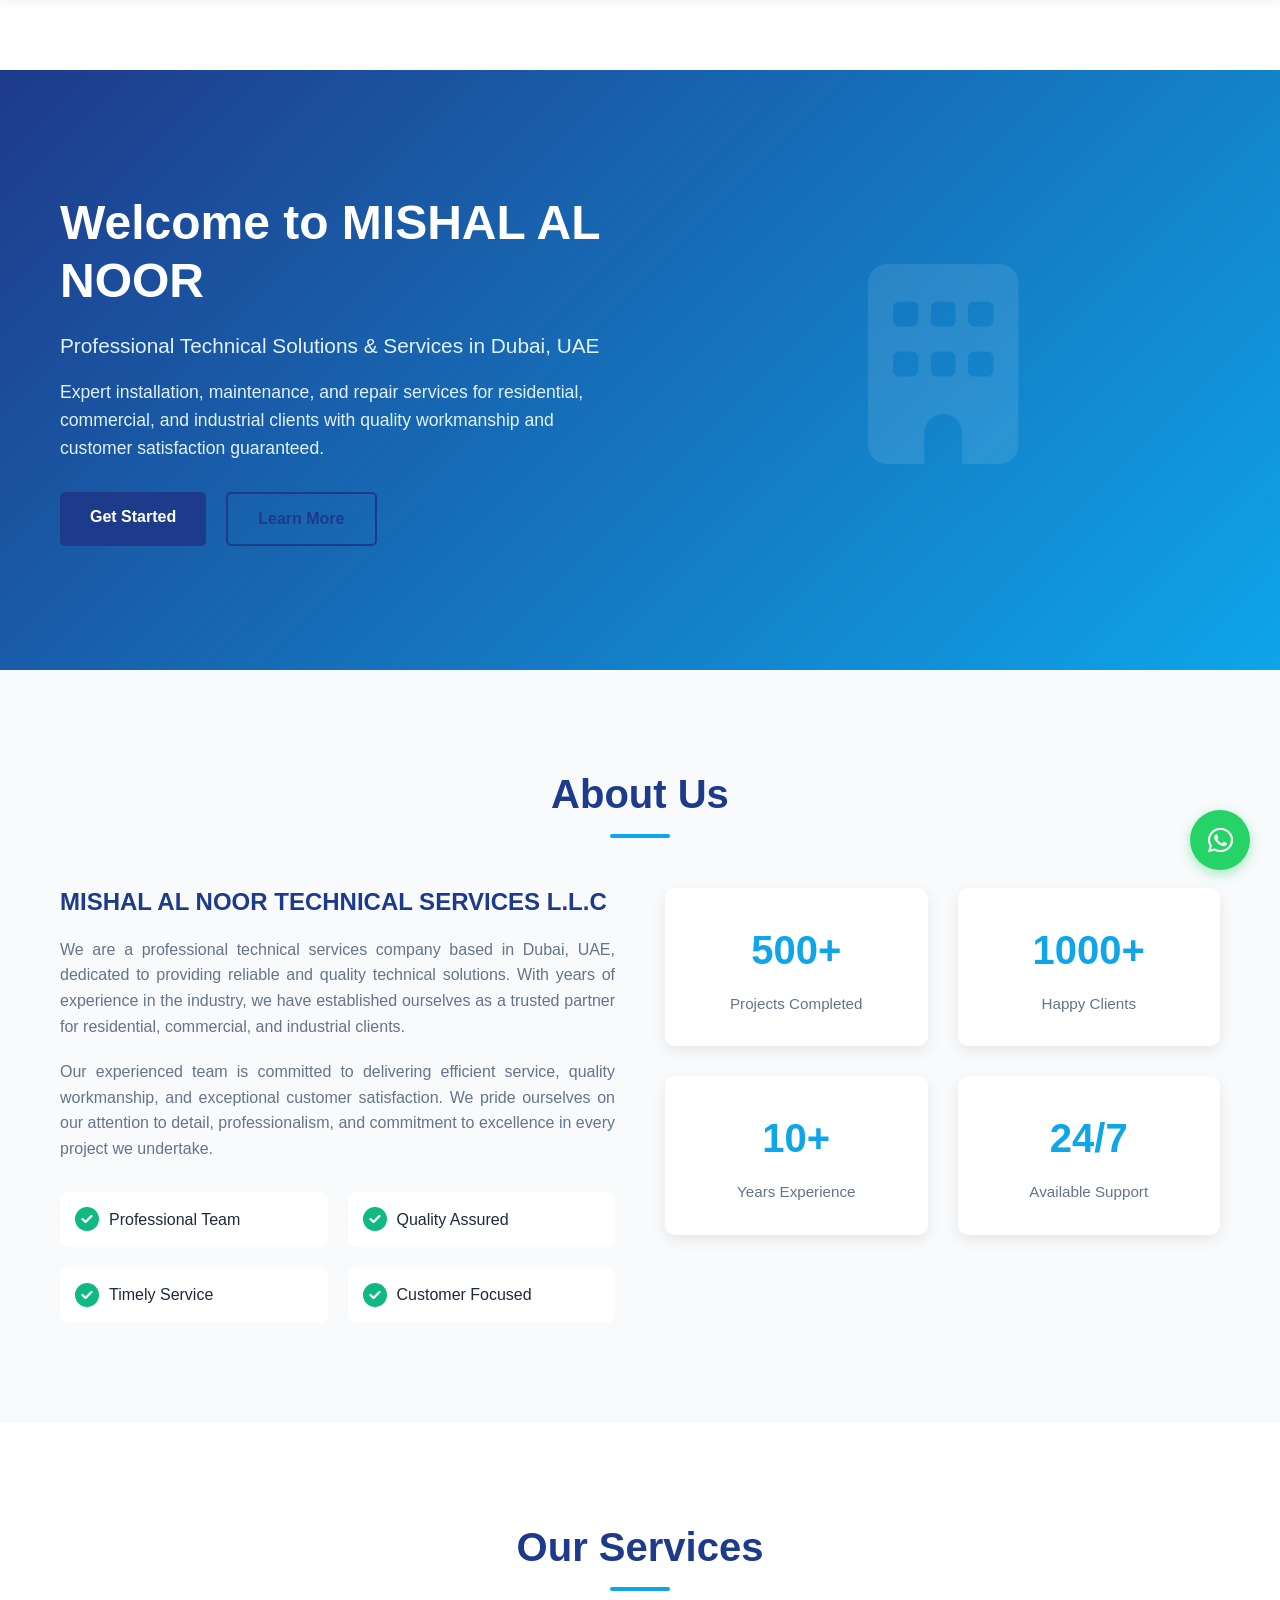
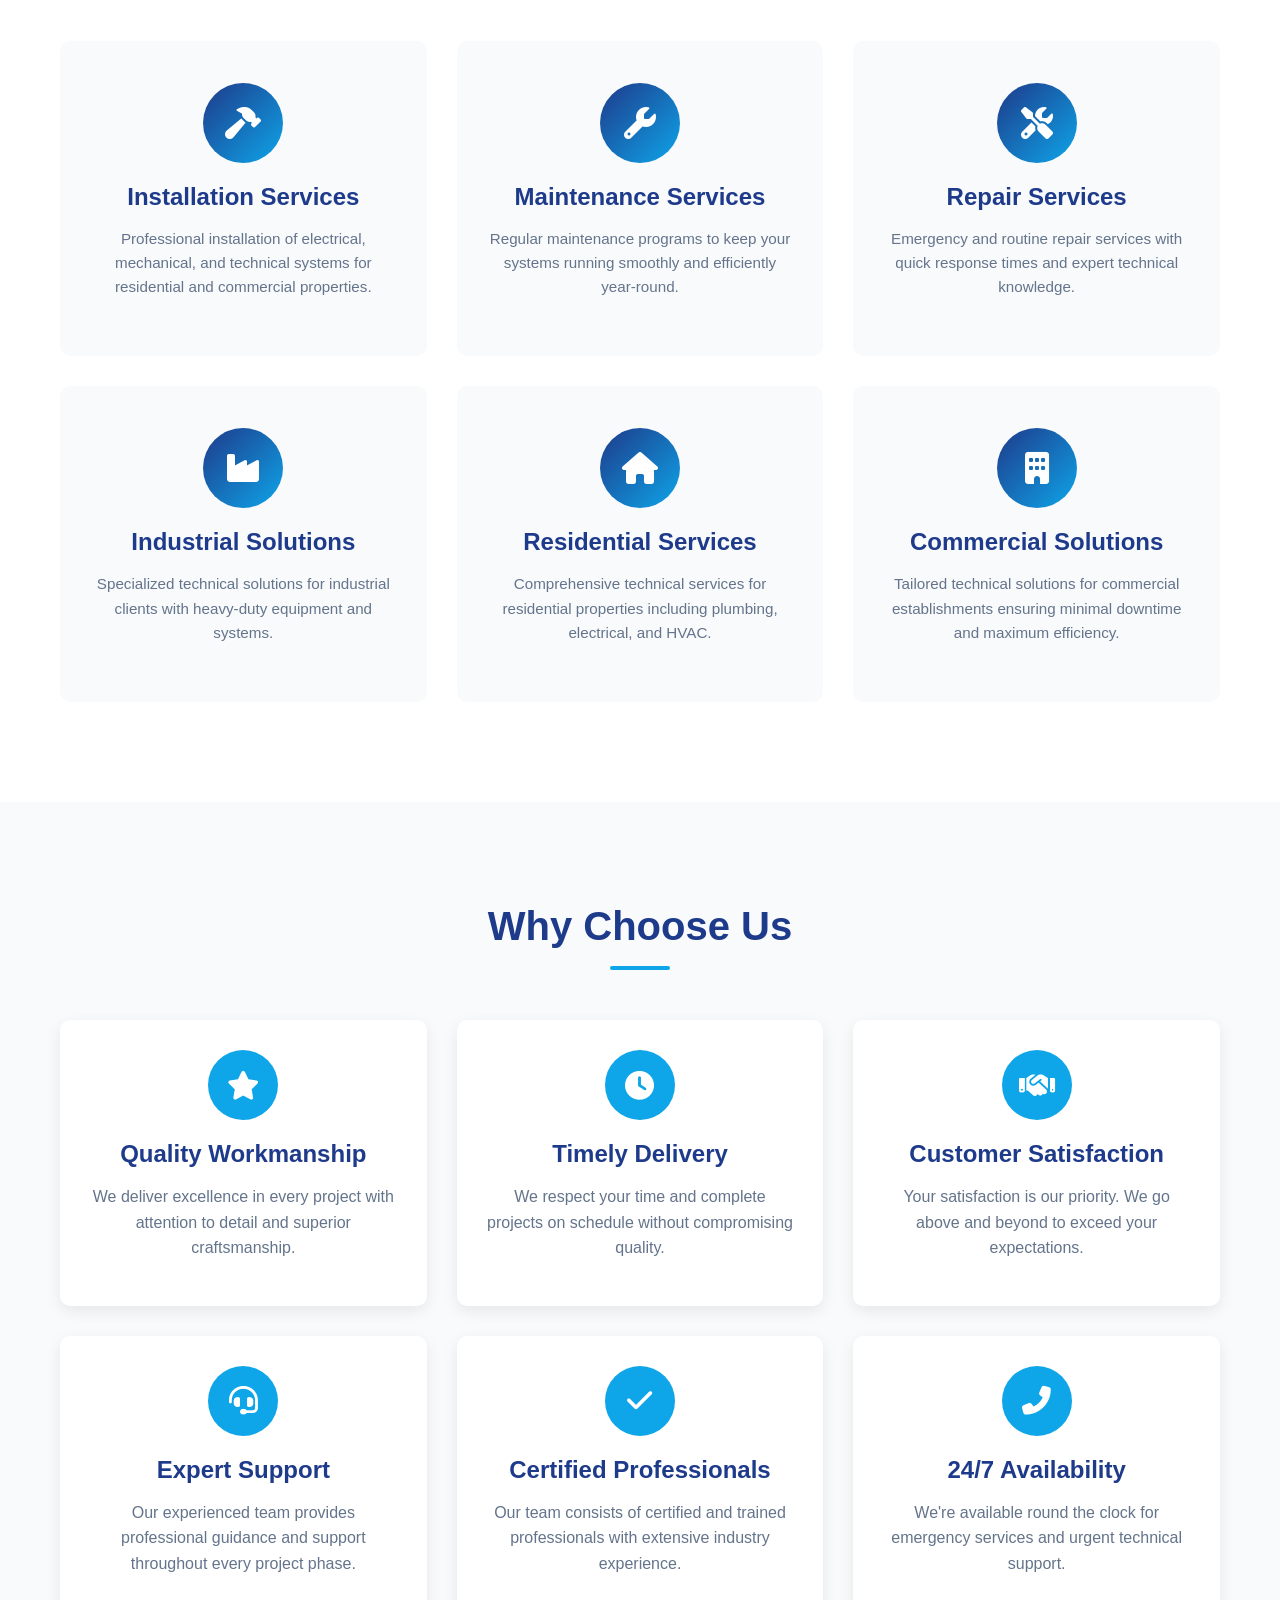
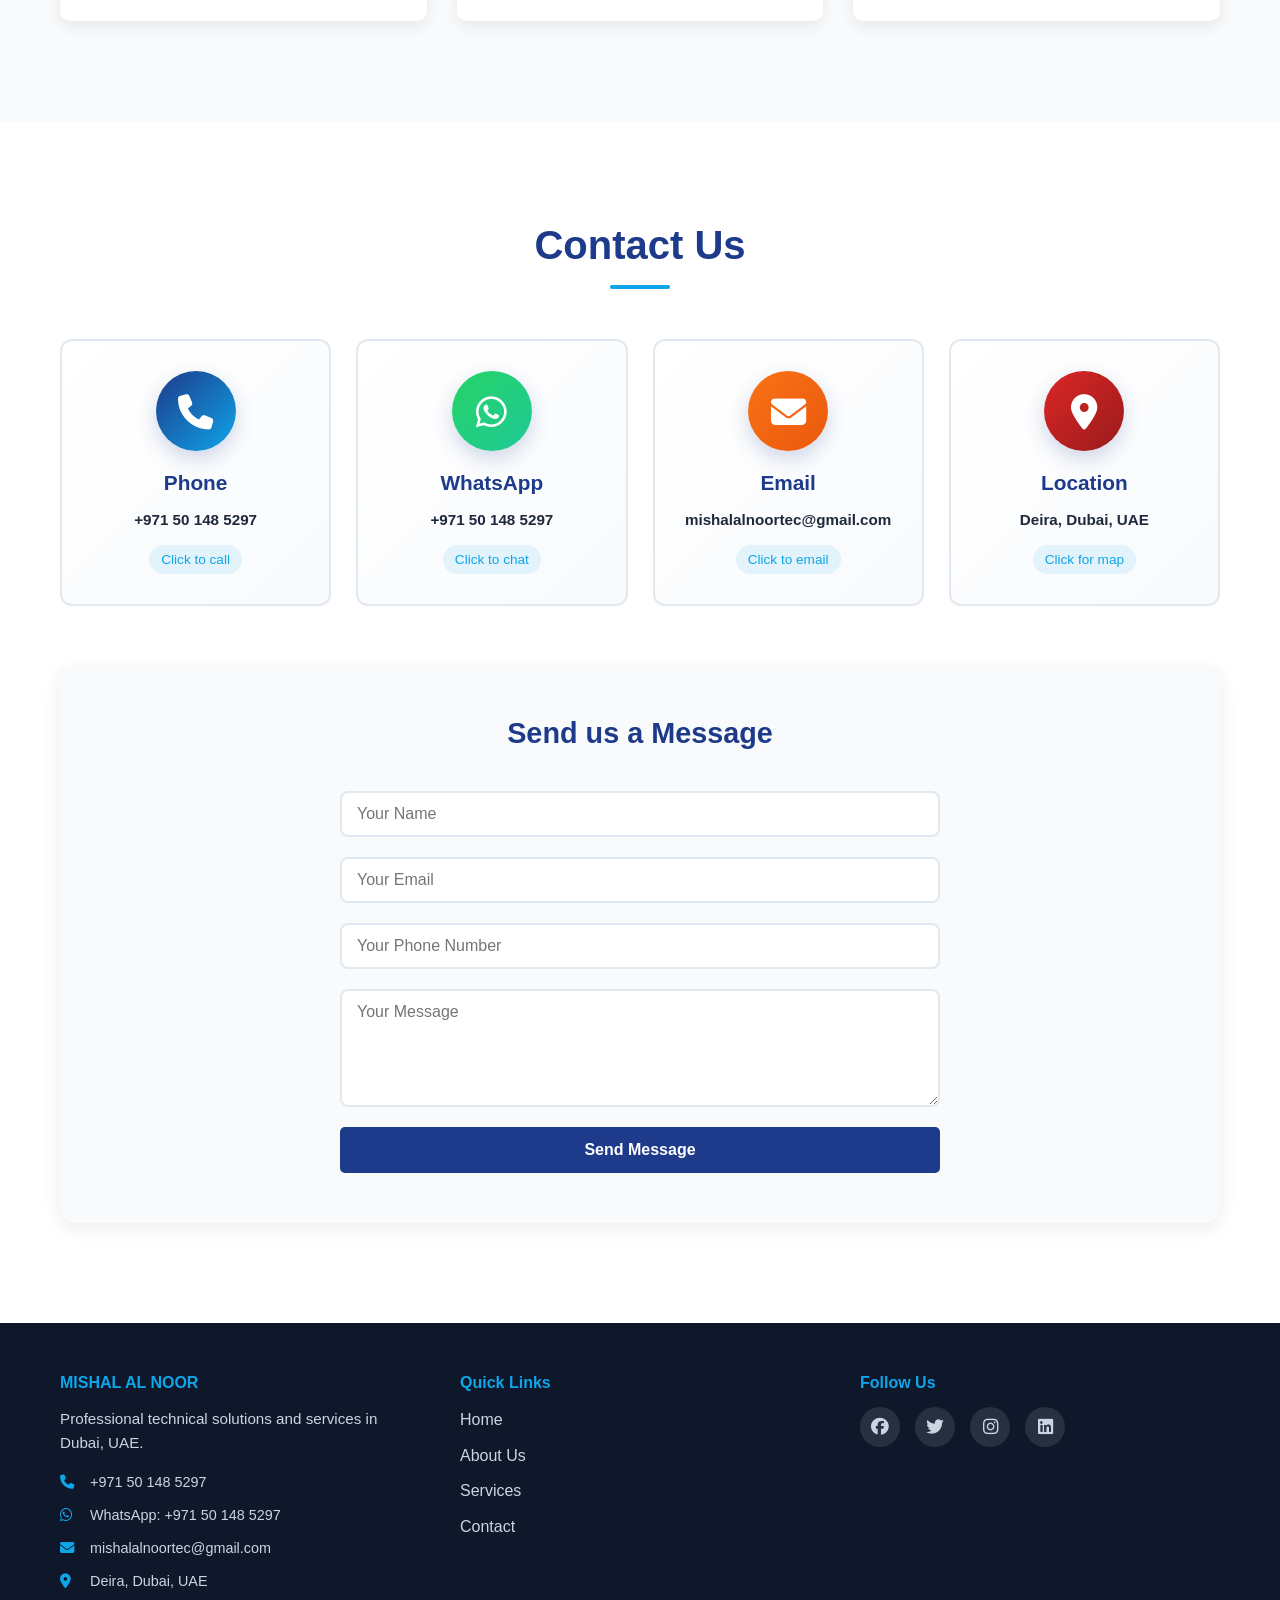
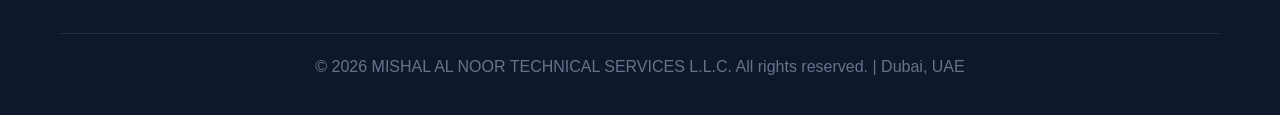
<file: index.html>
<!DOCTYPE html>
<html lang="en">
<head>
    <meta charset="UTF-8">
    <meta name="viewport" content="width=device-width, initial-scale=1.0">
    <meta name="description" content="MISHAL AL NOOR TECHNICAL SERVICES - Professional technical solutions, installation, maintenance and repair services in Dubai, UAE">
    <meta name="keywords" content="technical services, installation, maintenance, repair, Dubai, UAE">
    <meta name="author" content="MISHAL AL NOOR TECHNICAL SERVICES">
    <title>MISHAL AL NOOR TECHNICAL SERVICES | Dubai, UAE</title>
    <link rel="stylesheet" href="style.css">
    <link rel="stylesheet" href="https://cdnjs.cloudflare.com/ajax/libs/font-awesome/6.4.0/css/all.min.css">
</head>
<body>
    <!-- Navigation Bar -->
    <nav class="navbar">
        <div class="navbar-container">
            <div class="navbar-logo">
                <i class="fas fa-tools"></i>
                <span>MISHAL AL NOOR</span>
            </div>
            <div class="menu-toggle" id="menu-toggle">
                <span></span>
                <span></span>
                <span></span>
            </div>
            <ul class="nav-menu" id="nav-menu">
                <li class="nav-item"><a href="#home" class="nav-link">Home</a></li>
                <li class="nav-item"><a href="#about" class="nav-link">About Us</a></li>
                <li class="nav-item"><a href="#services" class="nav-link">Services</a></li>
                <li class="nav-item"><a href="#why-us" class="nav-link">Why Choose Us</a></li>
                <li class="nav-item"><a href="#contact" class="nav-link">Contact</a></li>
            </ul>
        </div>
    </nav>

    <!-- Home Section -->
    <section id="home" class="home">
        <div class="home-container">
            <div class="home-content">
                <h1 class="home-title">Welcome to MISHAL AL NOOR</h1>
                <p class="home-subtitle">Professional Technical Solutions & Services in Dubai, UAE</p>
                <p class="home-description">
                    Expert installation, maintenance, and repair services for residential, commercial, and industrial clients with quality workmanship and customer satisfaction guaranteed.
                </p>
                <div class="home-buttons">
                    <a href="#contact" class="btn btn-primary">Get Started</a>
                    <a href="#services" class="btn btn-secondary">Learn More</a>
                </div>
            </div>
            <div class="home-image">
                <div class="hero-icon">
                    <i class="fas fa-building"></i>
                </div>
            </div>
        </div>
    </section>

    <!-- About Us Section -->
    <section id="about" class="about">
        <div class="container">
            <h2 class="section-title">About Us</h2>
            <div class="about-content">
                <div class="about-text">
                    <h3>MISHAL AL NOOR TECHNICAL SERVICES L.L.C</h3>
                    <p>
                        We are a professional technical services company based in Dubai, UAE, dedicated to providing reliable and quality technical solutions. With years of experience in the industry, we have established ourselves as a trusted partner for residential, commercial, and industrial clients.
                    </p>
                    <p>
                        Our experienced team is committed to delivering efficient service, quality workmanship, and exceptional customer satisfaction. We pride ourselves on our attention to detail, professionalism, and commitment to excellence in every project we undertake.
                    </p>
                    <div class="about-features">
                        <div class="feature-item">
                            <i class="fas fa-check-circle"></i>
                            <span>Professional Team</span>
                        </div>
                        <div class="feature-item">
                            <i class="fas fa-check-circle"></i>
                            <span>Quality Assured</span>
                        </div>
                        <div class="feature-item">
                            <i class="fas fa-check-circle"></i>
                            <span>Timely Service</span>
                        </div>
                        <div class="feature-item">
                            <i class="fas fa-check-circle"></i>
                            <span>Customer Focused</span>
                        </div>
                    </div>
                </div>
                <div class="about-stats">
                    <div class="stat">
                        <div class="stat-number">500+</div>
                        <div class="stat-label">Projects Completed</div>
                    </div>
                    <div class="stat">
                        <div class="stat-number">1000+</div>
                        <div class="stat-label">Happy Clients</div>
                    </div>
                    <div class="stat">
                        <div class="stat-number">10+</div>
                        <div class="stat-label">Years Experience</div>
                    </div>
                    <div class="stat">
                        <div class="stat-number">24/7</div>
                        <div class="stat-label">Available Support</div>
                    </div>
                </div>
            </div>
        </div>
    </section>

    <!-- Services Section -->
    <section id="services" class="services">
        <div class="container">
            <h2 class="section-title">Our Services</h2>
            <div class="services-grid">
                <div class="service-card">
                    <div class="service-icon">
                        <i class="fas fa-hammer"></i>
                    </div>
                    <h3>Installation Services</h3>
                    <p>Professional installation of electrical, mechanical, and technical systems for residential and commercial properties.</p>
                </div>
                <div class="service-card">
                    <div class="service-icon">
                        <i class="fas fa-wrench"></i>
                    </div>
                    <h3>Maintenance Services</h3>
                    <p>Regular maintenance programs to keep your systems running smoothly and efficiently year-round.</p>
                </div>
                <div class="service-card">
                    <div class="service-icon">
                        <i class="fas fa-tools"></i>
                    </div>
                    <h3>Repair Services</h3>
                    <p>Emergency and routine repair services with quick response times and expert technical knowledge.</p>
                </div>
                <div class="service-card">
                    <div class="service-icon">
                        <i class="fas fa-industry"></i>
                    </div>
                    <h3>Industrial Solutions</h3>
                    <p>Specialized technical solutions for industrial clients with heavy-duty equipment and systems.</p>
                </div>
                <div class="service-card">
                    <div class="service-icon">
                        <i class="fas fa-home"></i>
                    </div>
                    <h3>Residential Services</h3>
                    <p>Comprehensive technical services for residential properties including plumbing, electrical, and HVAC.</p>
                </div>
                <div class="service-card">
                    <div class="service-icon">
                        <i class="fas fa-building"></i>
                    </div>
                    <h3>Commercial Solutions</h3>
                    <p>Tailored technical solutions for commercial establishments ensuring minimal downtime and maximum efficiency.</p>
                </div>
            </div>
        </div>
    </section>

    <!-- Why Choose Us Section -->
    <section id="why-us" class="why-us">
        <div class="container">
            <h2 class="section-title">Why Choose Us</h2>
            <div class="reasons-grid">
                <div class="reason-card">
                    <div class="reason-icon">
                        <i class="fas fa-star"></i>
                    </div>
                    <h3>Quality Workmanship</h3>
                    <p>We deliver excellence in every project with attention to detail and superior craftsmanship.</p>
                </div>
                <div class="reason-card">
                    <div class="reason-icon">
                        <i class="fas fa-clock"></i>
                    </div>
                    <h3>Timely Delivery</h3>
                    <p>We respect your time and complete projects on schedule without compromising quality.</p>
                </div>
                <div class="reason-card">
                    <div class="reason-icon">
                        <i class="fas fa-handshake"></i>
                    </div>
                    <h3>Customer Satisfaction</h3>
                    <p>Your satisfaction is our priority. We go above and beyond to exceed your expectations.</p>
                </div>
                <div class="reason-card">
                    <div class="reason-icon">
                        <i class="fas fa-headset"></i>
                    </div>
                    <h3>Expert Support</h3>
                    <p>Our experienced team provides professional guidance and support throughout every project phase.</p>
                </div>
                <div class="reason-card">
                    <div class="reason-icon">
                        <i class="fas fa-check"></i>
                    </div>
                    <h3>Certified Professionals</h3>
                    <p>Our team consists of certified and trained professionals with extensive industry experience.</p>
                </div>
                <div class="reason-card">
                    <div class="reason-icon">
                        <i class="fas fa-phone-alt"></i>
                    </div>
                    <h3>24/7 Availability</h3>
                    <p>We're available round the clock for emergency services and urgent technical support.</p>
                </div>
            </div>
        </div>
    </section>

    <!-- Contact Us Section -->
    <section id="contact" class="contact">
        <div class="container">
            <h2 class="section-title">Contact Us</h2>
            
            <!-- Quick Contact Cards -->
            <div class="contact-cards-grid">
                <!-- Phone Card -->
                <a href="tel:+971501485297" class="contact-card phone-card">
                    <div class="card-icon">
                        <i class="fas fa-phone"></i>
                    </div>
                    <div class="card-content">
                        <h3>Phone</h3>
                        <p>+971 50 148 5297</p>
                        <span class="click-hint">Click to call</span>
                    </div>
                </a>

                <!-- WhatsApp Card -->
                <a href="https://wa.me/971501485297" target="_blank" class="contact-card whatsapp-card">
                    <div class="card-icon">
                        <i class="fab fa-whatsapp"></i>
                    </div>
                    <div class="card-content">
                        <h3>WhatsApp</h3>
                        <p>+971 50 148 5297</p>
                        <span class="click-hint">Click to chat</span>
                    </div>
                </a>

                <!-- Email Card -->
                <a href="mailto:mishalalnoortec@gmail.com" class="contact-card email-card">
                    <div class="card-icon">
                        <i class="fas fa-envelope"></i>
                    </div>
                    <div class="card-content">
                        <h3>Email</h3>
                        <p>mishalalnoortec@gmail.com</p>
                        <span class="click-hint">Click to email</span>
                    </div>
                </a>

                <!-- Location Card -->
                <a href="https://maps.google.com/maps?q=Deira,+Dubai,+UAE" target="_blank" class="contact-card location-card">
                    <div class="card-icon">
                        <i class="fas fa-map-marker-alt"></i>
                    </div>
                    <div class="card-content">
                        <h3>Location</h3>
                        <p>Deira, Dubai, UAE</p>
                        <span class="click-hint">Click for map</span>
                    </div>
                </a>
            </div>

            <!-- Contact Form -->
            <div class="contact-form-section">
                <h3 class="form-title">Send us a Message</h3>
                <div class="contact-form-container">
                   <form class="contact-form" id="contact-form">

    <input type="hidden" name="access_key" value="991b5a5f-8828-41be-88aa-dbd68656c4b6">

    <input type="hidden" name="subject" value="New Customer Message - MISHAL AL NOOR">

    <input type="hidden" name="from_name" value="MISHAL AL NOOR Website">

    <div class="form-group">
        <input type="text" id="name" name="name" placeholder="Your Name" required>
    </div>

    <div class="form-group">
        <input type="email" id="email" name="email" placeholder="Your Email" required>
    </div>

    <div class="form-group">
        <input type="tel" id="phone" name="phone" placeholder="Your Phone Number" required>
    </div>

    <div class="form-group">
        <textarea id="message" name="message" placeholder="Your Message" rows="5" required></textarea>
    </div>

    <button type="submit" class="btn btn-primary" id="submit-btn">
        Send Message
    </button>

                </form>
                </div>
            </div>
        </div>
    </section>

    <!-- WhatsApp Contact Button -->
    <a href="https://wa.me/971501485297" target="_blank" class="whatsapp-btn" id="whatsapp-btn" title="Chat with us on WhatsApp">
        <i class="fab fa-whatsapp"></i>
    </a>

    <!-- Footer -->
    <footer class="footer">
        <div class="container">
            <div class="footer-content">
                <div class="footer-section">
                    <h4>MISHAL AL NOOR</h4>
                    <p>Professional technical solutions and services in Dubai, UAE.</p>
                    <div class="footer-contact-info">
                        <p><i class="fas fa-phone"></i> <a href="tel:+971501485297">+971 50 148 5297</a></p>
                        <p><i class="fab fa-whatsapp"></i> <a href="https://wa.me/971501485297" target="_blank">WhatsApp: +971 50 148 5297</a></p>
                        <p><i class="fas fa-envelope"></i> <a href="mailto:mishalalnoortec@gmail.com">mishalalnoortec@gmail.com</a></p>
                        <p><i class="fas fa-map-marker-alt"></i> Deira, Dubai, UAE</p>
                    </div>
                </div>
                <div class="footer-section">
                    <h4>Quick Links</h4>
                    <ul>
                        <li><a href="#home">Home</a></li>
                        <li><a href="#about">About Us</a></li>
                        <li><a href="#services">Services</a></li>
                        <li><a href="#contact">Contact</a></li>
                    </ul>
                </div>
                <div class="footer-section">
                    <h4>Follow Us</h4>
                    <div class="social-links">
                        <a href="#" title="Facebook"><i class="fab fa-facebook"></i></a>
                        <a href="#" title="Twitter"><i class="fab fa-twitter"></i></a>
                        <a href="#" title="Instagram"><i class="fab fa-instagram"></i></a>
                        <a href="#" title="LinkedIn"><i class="fab fa-linkedin"></i></a>
                    </div>
                </div>
            </div>
            <div class="footer-bottom">
                <p>&copy; 2024 MISHAL AL NOOR TECHNICAL SERVICES L.L.C. All rights reserved. | Dubai, UAE</p>
            </div>
        </div>
    </footer>

    <script src="script.js"></script>
</body>
</html>
</file>
<file: style.css>
/* ============================================
   MISHAL AL NOOR TECHNICAL SERVICES WEBSITE
   Modern, Professional & Mobile-Friendly Design
   ============================================ */

/* Root Variables */
:root {
    --primary-color: #1e3a8a;
    --secondary-color: #0ea5e9;
    --accent-color: #f97316;
    --success-color: #10b981;
    --danger-color: #ef4444;
    --dark-bg: #0f172a;
    --light-bg: #f8fafc;
    --text-dark: #1e293b;
    --text-light: #64748b;
    --border-color: #e2e8f0;
    --shadow: 0 10px 30px rgba(0, 0, 0, 0.1);
    --transition: all 0.3s ease;
}

/* ============================================
   GLOBAL STYLES
   ============================================ */

* {
    margin: 0;
    padding: 0;
    box-sizing: border-box;
}

html {
    scroll-behavior: smooth;
}

body {
    font-family: 'Segoe UI', Tahoma, Geneva, Verdana, sans-serif;
    line-height: 1.6;
    color: var(--text-dark);
    background-color: #ffffff;
}

.container {
    max-width: 1200px;
    margin: 0 auto;
    padding: 0 20px;
}

/* ============================================
   TYPOGRAPHY
   ============================================ */

h1, h2, h3, h4, h5, h6 {
    font-weight: 700;
    line-height: 1.2;
    margin-bottom: 10px;
}

h1 {
    font-size: 3rem;
}

h2 {
    font-size: 2.5rem;
}

h3 {
    font-size: 1.5rem;
}

p {
    font-size: 1rem;
    color: var(--text-light);
    margin-bottom: 15px;
}

.section-title {
    text-align: center;
    color: var(--primary-color);
    margin-bottom: 50px;
    position: relative;
    padding-bottom: 20px;
}

.section-title::after {
    content: '';
    position: absolute;
    bottom: 0;
    left: 50%;
    transform: translateX(-50%);
    width: 60px;
    height: 4px;
    background-color: var(--secondary-color);
    border-radius: 2px;
}

/* ============================================
   BUTTONS
   ============================================ */

.btn {
    display: inline-block;
    padding: 12px 30px;
    border-radius: 5px;
    font-weight: 600;
    text-decoration: none;
    transition: var(--transition);
    border: none;
    cursor: pointer;
    font-size: 1rem;
}

.btn-primary {
    background-color: var(--primary-color);
    color: #ffffff;
}

.btn-primary:hover {
    background-color: var(--secondary-color);
    transform: translateY(-3px);
    box-shadow: var(--shadow);
}

.btn-secondary {
    background-color: transparent;
    color: var(--primary-color);
    border: 2px solid var(--primary-color);
}

.btn-secondary:hover {
    background-color: var(--primary-color);
    color: #ffffff;
}

/* ============================================
   NAVBAR
   ============================================ */

.navbar {
    background-color: #ffffff;
    box-shadow: 0 2px 10px rgba(0, 0, 0, 0.05);
    position: sticky;
    top: 0;
    z-index: 1000;
}

.navbar-container {
    max-width: 1200px;
    margin: 0 auto;
    padding: 0 20px;
    display: flex;
    justify-content: space-between;
    align-items: center;
    height: 70px;
}

.navbar-logo {
    display: flex;
    align-items: center;
    gap: 10px;
    font-size: 1.5rem;
    font-weight: 700;
    color: var(--primary-color);
}

.navbar-logo i {
    color: var(--accent-color);
    font-size: 1.8rem;
}

.nav-menu {
    display: flex;
    list-style: none;
    gap: 30px;
}

.nav-link {
    color: var(--text-dark);
    text-decoration: none;
    font-weight: 500;
    transition: var(--transition);
}

.nav-link:hover {
    color: var(--secondary-color);
}

.menu-toggle {
    display: none;
    flex-direction: column;
    cursor: pointer;
    gap: 5px;
}

.menu-toggle span {
    width: 25px;
    height: 3px;
    background-color: var(--primary-color);
    border-radius: 2px;
    transition: var(--transition);
}

/* ============================================
   HOME SECTION
   ============================================ */

.home {
    padding: 100px 0;
    background: linear-gradient(135deg, var(--primary-color) 0%, var(--secondary-color) 100%);
    color: #ffffff;
    min-height: 600px;
    display: flex;
    align-items: center;
}

.home-container {
    max-width: 1200px;
    margin: 0 auto;
    padding: 0 20px;
    display: grid;
    grid-template-columns: 1fr 1fr;
    gap: 50px;
    align-items: center;
}

.home-content h1 {
    color: #ffffff;
    margin-bottom: 20px;
}

.home-subtitle {
    font-size: 1.3rem;
    margin-bottom: 15px;
    color: #e0f2fe;
}

.home-description {
    font-size: 1.1rem;
    margin-bottom: 30px;
    color: #e0f2fe;
}

.home-buttons {
    display: flex;
    gap: 20px;
    flex-wrap: wrap;
}

.home-image {
    display: flex;
    justify-content: center;
    align-items: center;
}

.hero-icon {
    font-size: 200px;
    color: rgba(255, 255, 255, 0.1);
    animation: float 3s ease-in-out infinite;
}

@keyframes float {
    0%, 100% {
        transform: translateY(0px);
    }
    50% {
        transform: translateY(-20px);
    }
}

/* ============================================
   ABOUT SECTION
   ============================================ */

.about {
    padding: 100px 0;
    background-color: var(--light-bg);
}

.about-content {
    display: grid;
    grid-template-columns: 1fr 1fr;
    gap: 50px;
    align-items: start;
}

.about-text h3 {
    color: var(--primary-color);
    margin-bottom: 20px;
}

.about-text p {
    margin-bottom: 20px;
    text-align: justify;
}

.about-features {
    display: grid;
    grid-template-columns: 1fr 1fr;
    gap: 20px;
    margin-top: 30px;
}

.feature-item {
    display: flex;
    align-items: center;
    gap: 10px;
    padding: 15px;
    background-color: #ffffff;
    border-radius: 8px;
}

.feature-item i {
    color: var(--success-color);
    font-size: 1.5rem;
}

.about-stats {
    display: grid;
    grid-template-columns: 1fr 1fr;
    gap: 30px;
}

.stat {
    text-align: center;
    padding: 30px;
    background-color: #ffffff;
    border-radius: 10px;
    box-shadow: 0 5px 15px rgba(0, 0, 0, 0.08);
    transition: var(--transition);
}

.stat:hover {
    transform: translateY(-10px);
    box-shadow: var(--shadow);
}

.stat-number {
    font-size: 2.5rem;
    font-weight: 700;
    color: var(--secondary-color);
    margin-bottom: 10px;
}

.stat-label {
    font-size: 0.95rem;
    color: var(--text-light);
}

/* ============================================
   SERVICES SECTION
   ============================================ */

.services {
    padding: 100px 0;
    background-color: #ffffff;
}

.services-grid {
    display: grid;
    grid-template-columns: repeat(auto-fit, minmax(300px, 1fr));
    gap: 30px;
}

.service-card {
    background-color: var(--light-bg);
    padding: 40px 30px;
    border-radius: 10px;
    text-align: center;
    transition: var(--transition);
    border: 2px solid transparent;
}

.service-card:hover {
    border-color: var(--secondary-color);
    transform: translateY(-10px);
    box-shadow: var(--shadow);
}

.service-icon {
    width: 80px;
    height: 80px;
    background: linear-gradient(135deg, var(--primary-color), var(--secondary-color));
    border-radius: 50%;
    display: flex;
    align-items: center;
    justify-content: center;
    margin: 0 auto 20px;
    font-size: 2rem;
    color: #ffffff;
}

.service-card h3 {
    color: var(--primary-color);
    margin-bottom: 15px;
}

.service-card p {
    font-size: 0.95rem;
}

/* ============================================
   WHY CHOOSE US SECTION
   ============================================ */

.why-us {
    padding: 100px 0;
    background-color: var(--light-bg);
}

.reasons-grid {
    display: grid;
    grid-template-columns: repeat(auto-fit, minmax(280px, 1fr));
    gap: 30px;
}

.reason-card {
    background-color: #ffffff;
    padding: 30px;
    border-radius: 10px;
    text-align: center;
    transition: var(--transition);
    box-shadow: 0 5px 15px rgba(0, 0, 0, 0.08);
}

.reason-card:hover {
    transform: translateY(-10px);
    box-shadow: var(--shadow);
}

.reason-icon {
    width: 70px;
    height: 70px;
    background-color: var(--secondary-color);
    border-radius: 50%;
    display: flex;
    align-items: center;
    justify-content: center;
    margin: 0 auto 20px;
    font-size: 1.8rem;
    color: #ffffff;
}

.reason-card h3 {
    color: var(--primary-color);
    margin-bottom: 15px;
}

/* ============================================
   CONTACT SECTION
   ============================================ */

.contact {
    padding: 100px 0;
    background-color: #ffffff;
}

/* Contact Cards Grid */
.contact-cards-grid {
    display: grid;
    grid-template-columns: repeat(auto-fit, minmax(240px, 1fr));
    gap: 25px;
    margin-bottom: 60px;
}

.contact-card {
    background: linear-gradient(135deg, #ffffff 0%, var(--light-bg) 100%);
    border: 2px solid var(--border-color);
    padding: 30px;
    border-radius: 12px;
    text-align: center;
    transition: var(--transition);
    text-decoration: none;
    display: flex;
    flex-direction: column;
    align-items: center;
    cursor: pointer;
    position: relative;
    overflow: hidden;
}

.contact-card::before {
    content: '';
    position: absolute;
    top: 0;
    left: 0;
    right: 0;
    bottom: 0;
    background: linear-gradient(135deg, var(--primary-color), var(--secondary-color));
    opacity: 0;
    transition: opacity 0.3s ease;
    z-index: -1;
}

.contact-card:hover {
    border-color: var(--secondary-color);
    transform: translateY(-12px);
    box-shadow: 0 15px 40px rgba(30, 58, 138, 0.15);
}

.contact-card:hover::before {
    opacity: 0.05;
}

.contact-card:hover .card-icon {
    transform: scale(1.15) rotate(-5deg);
}

.card-icon {
    width: 80px;
    height: 80px;
    background: linear-gradient(135deg, var(--primary-color), var(--secondary-color));
    border-radius: 50%;
    display: flex;
    align-items: center;
    justify-content: center;
    font-size: 2.2rem;
    color: #ffffff;
    margin-bottom: 20px;
    transition: var(--transition);
    box-shadow: 0 8px 20px rgba(30, 58, 138, 0.2);
}

.phone-card .card-icon {
    background: linear-gradient(135deg, #1e3a8a, #0ea5e9);
}

.whatsapp-card .card-icon {
    background: linear-gradient(135deg, #25d366, #20c997);
}

.email-card .card-icon {
    background: linear-gradient(135deg, #f97316, #ea580c);
}

.location-card .card-icon {
    background: linear-gradient(135deg, #dc2626, #991b1b);
}

.card-content h3 {
    color: var(--primary-color);
    font-size: 1.3rem;
    margin-bottom: 12px;
}

.card-content p {
    font-size: 0.95rem;
    color: var(--text-dark);
    font-weight: 600;
    margin-bottom: 12px;
}

.click-hint {
    display: inline-block;
    font-size: 0.85rem;
    color: var(--secondary-color);
    font-weight: 500;
    padding: 4px 12px;
    background-color: rgba(14, 165, 233, 0.1);
    border-radius: 20px;
    transition: var(--transition);
}

.contact-card:hover .click-hint {
    background-color: rgba(14, 165, 233, 0.2);
    color: var(--primary-color);
}

/* Contact Form Section */
.contact-form-section {
    background-color: var(--light-bg);
    padding: 50px;
    border-radius: 15px;
    box-shadow: 0 5px 20px rgba(0, 0, 0, 0.08);
}

.form-title {
    text-align: center;
    color: var(--primary-color);
    margin-bottom: 40px;
    font-size: 1.8rem;
}

.contact-form-container {
    max-width: 600px;
    margin: 0 auto;
}

.contact-form {
    display: flex;
    flex-direction: column;
    gap: 20px;
}

.form-group {
    display: flex;
}

.form-group input,
.form-group textarea {
    width: 100%;
    padding: 12px 15px;
    border: 2px solid var(--border-color);
    border-radius: 8px;
    font-family: inherit;
    font-size: 1rem;
    transition: var(--transition);
}

.form-group input:focus,
.form-group textarea:focus {
    outline: none;
    border-color: var(--secondary-color);
    box-shadow: 0 0 0 3px rgba(14, 165, 233, 0.1);
}

.contact-form .btn-primary {
    width: 100%;
    padding: 14px 30px;
    font-size: 1rem;
}

/* ============================================
   WHATSAPP BUTTON
   ============================================ */

.whatsapp-btn {
    position: fixed;
    bottom: 30px;
    right: 30px;
    width: 60px;
    height: 60px;
    background-color: #25d366;
    color: #ffffff;
    border-radius: 50%;
    display: flex;
    align-items: center;
    justify-content: center;
    font-size: 1.8rem;
    text-decoration: none;
    box-shadow: 0 4px 12px rgba(37, 211, 102, 0.4);
    transition: var(--transition);
    z-index: 999;
}

.whatsapp-btn:hover {
    background-color: #20c997;
    transform: scale(1.1);
    box-shadow: 0 6px 20px rgba(37, 211, 102, 0.6);
}

/* ============================================
   FOOTER
   ============================================ */

.footer {
    background-color: var(--dark-bg);
    color: #ffffff;
    padding: 50px 0 20px;
}

.footer-content {
    display: grid;
    grid-template-columns: repeat(auto-fit, minmax(250px, 1fr));
    gap: 40px;
    margin-bottom: 30px;
}

.footer-section h4 {
    color: var(--secondary-color);
    margin-bottom: 15px;
}

.footer-section p {
    color: #cbd5e1;
    font-size: 0.95rem;
}

.footer-contact-info {
    margin-top: 15px;
}

.footer-contact-info p {
    display: flex;
    align-items: center;
    gap: 10px;
    margin-bottom: 10px;
    font-size: 0.9rem;
}

.footer-contact-info i {
    color: var(--secondary-color);
    width: 20px;
}

.footer-contact-info a {
    color: #cbd5e1;
    text-decoration: none;
    transition: var(--transition);
}

.footer-contact-info a:hover {
    color: var(--secondary-color);
}

.footer-section ul {
    list-style: none;
}

.footer-section ul li {
    margin-bottom: 10px;
}

.footer-section a {
    color: #cbd5e1;
    text-decoration: none;
    transition: var(--transition);
}

.footer-section a:hover {
    color: var(--secondary-color);
}

.social-links {
    display: flex;
    gap: 15px;
}

.social-links a {
    width: 40px;
    height: 40px;
    background-color: rgba(255, 255, 255, 0.1);
    border-radius: 50%;
    display: flex;
    align-items: center;
    justify-content: center;
    font-size: 1.1rem;
}

.social-links a:hover {
    background-color: var(--secondary-color);
    color: #ffffff;
}

.footer-bottom {
    border-top: 1px solid rgba(255, 255, 255, 0.1);
    padding-top: 20px;
    text-align: center;
    color: #cbd5e1;
    font-size: 0.9rem;
}

/* ============================================
   RESPONSIVE DESIGN
   ============================================ */

/* Tablet (768px - 1024px) */
@media screen and (max-width: 768px) {
    h1 {
        font-size: 2rem;
    }

    h2 {
        font-size: 1.8rem;
    }

    h3 {
        font-size: 1.3rem;
    }

    .menu-toggle {
        display: flex;
    }

    .nav-menu {
        position: absolute;
        top: 70px;
        left: -100%;
        flex-direction: column;
        background-color: #ffffff;
        width: 100%;
        text-align: center;
        transition: 0.3s;
        box-shadow: 0 10px 27px rgba(0, 0, 0, 0.05);
        padding: 20px 0;
        gap: 0;
    }

    .nav-menu.active {
        left: 0;
    }

    .nav-item {
        padding: 15px 0;
        border-bottom: 1px solid var(--border-color);
    }

    .home-container {
        grid-template-columns: 1fr;
        gap: 30px;
        padding: 20px;
    }

    .home {
        padding: 60px 0;
        min-height: auto;
    }

    .home-title {
        font-size: 2rem;
    }

    .home-subtitle {
        font-size: 1.1rem;
    }

    .hero-icon {
        font-size: 150px;
    }

    .home-buttons {
        flex-direction: column;
    }

    .about-content {
        grid-template-columns: 1fr;
        gap: 30px;
    }

    .about-features {
        grid-template-columns: 1fr;
    }

    .about-stats {
        grid-template-columns: 1fr 1fr;
    }

    .contact-cards-grid {
        grid-template-columns: repeat(2, 1fr);
        gap: 20px;
    }

    .contact-form-section {
        padding: 30px;
    }

    .section-title {
        font-size: 2rem;
    }

    .whatsapp-btn {
        width: 55px;
        height: 55px;
        bottom: 20px;
        right: 20px;
        font-size: 1.5rem;
    }
}

/* Mobile (Below 768px) */
@media screen and (max-width: 480px) {
    h1 {
        font-size: 1.5rem;
    }

    h2 {
        font-size: 1.3rem;
    }

    h3 {
        font-size: 1.1rem;
    }

    .container {
        padding: 0 15px;
    }

    .home {
        padding: 40px 0;
    }

    .home-buttons {
        gap: 10px;
        flex-direction: column;
    }

    .btn {
        padding: 10px 20px;
        font-size: 0.9rem;
    }

    .services,
    .about,
    .why-us,
    .contact {
        padding: 60px 0;
    }

    .section-title {
        margin-bottom: 30px;
        font-size: 1.5rem;
    }

    .section-title::after {
        width: 40px;
    }

    .service-card,
    .reason-card {
        padding: 20px;
    }

    .service-icon {
        width: 60px;
        height: 60px;
        font-size: 1.5rem;
    }

    .reason-icon {
        width: 60px;
        height: 60px;
        font-size: 1.5rem;
    }

    .stat {
        padding: 20px;
    }

    .stat-number {
        font-size: 2rem;
    }

    .about-stats {
        grid-template-columns: 1fr;
    }

    .contact-cards-grid {
        grid-template-columns: 1fr;
        gap: 15px;
        margin-bottom: 40px;
    }

    .contact-card {
        padding: 25px;
    }

    .card-icon {
        width: 70px;
        height: 70px;
        font-size: 1.8rem;
        margin-bottom: 15px;
    }

    .card-content h3 {
        font-size: 1.1rem;
    }

    .card-content p {
        font-size: 0.9rem;
    }

    .contact-form-section {
        padding: 20px;
        margin-bottom: 40px;
    }

    .form-title {
        font-size: 1.3rem;
        margin-bottom: 25px;
    }

    .contact-form {
        gap: 15px;
    }

    .form-group input,
    .form-group textarea {
        padding: 10px 12px;
        font-size: 0.95rem;
    }

    .hero-icon {
        font-size: 100px;
    }

    .footer-content {
        gap: 20px;
        margin-bottom: 20px;
    }

    .footer-contact-info p {
        font-size: 0.85rem;
    }

    .whatsapp-btn {
        width: 50px;
        height: 50px;
        bottom: 15px;
        right: 15px;
        font-size: 1.3rem;
    }
}
</file>
